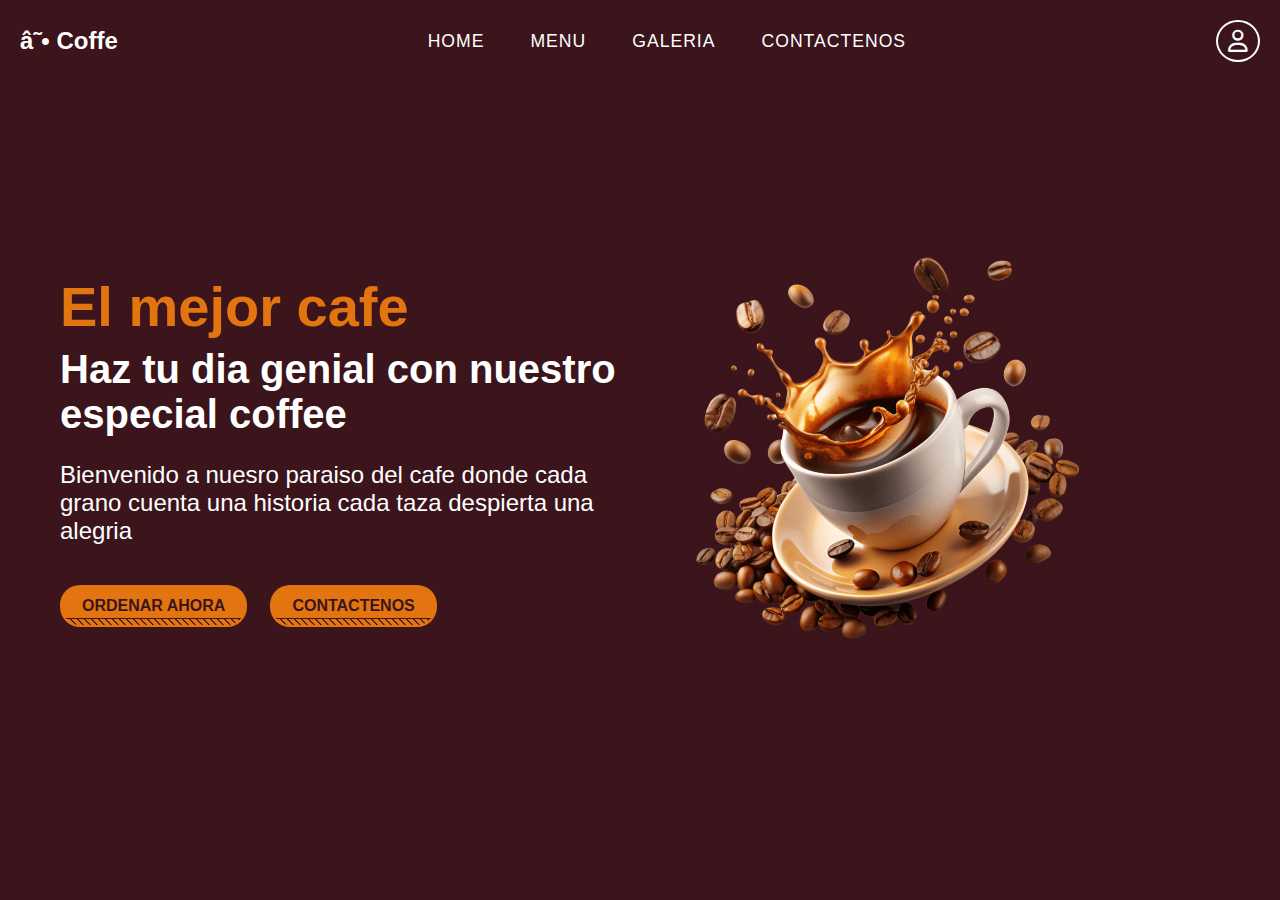
<file: index.html>
<!DOCTYPE html>
<html lang="es">
    <head>
        <meta charset="UFT-8">
        <meta name="viewport" content="width=device-width, initial-scale=1.0">
        <link rel="stylesheet" href="./CSS/index.css">
         <link rel="stylesheet" href="https://cdnjs.cloudflare.com/ajax/libs/font-awesome/6.5.0/css/all.min.css">
         <title> Coffee </title>
    </head>
    <body>
        <header>
            <nav class="navbar">
                <!--  LOGOOOO -->
                  <a href="#" class="nav-logo">
                    <h2 class="nav-text"> ☕ Coffe </h2>
                  </a>
                  <!-- chek box  invisible esto controla el menu movil -->
                   <input type="checkbox" id="menu-toggle" class="menu-toggle">
                   <!-- menu de navegacion toda la parte de arriva  el menu de arriva-->
                    <ul class="nav-menu">
                        <li class="nav-item">
                            <a href="./index.html" class="nav-link"> Home </a>                           
                        </li>
                        <li class="nav-item">
                            <a href="./menu.html" class="nav-link"> Menu </a>                           
                        </li>
                        <li class="nav-item">
                            <a href="./galeria.html" class="nav-link"> Galeria </a>                           
                        </li>
                        <li class="nav-item">
                            <a href="./contactenos.html" class="nav-link"> Contactenos </a>                           
                        </li>
                    </ul>
                    <!-- accones del icono de suario y del boton de hamburguesa -->
                     <div class="nav-actions">
                        <a href="./login.html" class="nav-login" title="iniciar sesion">
                            <i class="fa-regular fa-user"></i> 
                        </a>
                        <!-- este actua como el boton de hamburguesa -->
                         <label for="menu-toggle" class="hamburguer">
                            <span></span>
                            <span></span>
                            <span></span>
                         </label>
                     </div>
            </nav>
        </header>
        <!-- HEROOOO -->
        <main>
            <section class="hero-section">
                <div class="section-content">
                    <!-- esto es lo que controla el texto a la isquierda -->
                     <div class="hero-details">
                        <h2 class="title"> El mejor cafe </h2>
                        <h3 class="subtitle"> Haz tu dia genial con nuestro especial coffee </h3>
                        <p class="description">
                            Bienvenido a nuesro paraiso del cafe donde cada grano 
                            cuenta una historia cada taza despierta una alegria 
                        </p>
                        <div class="buttons">
                            <a href="#" class="button order-now"> Ordenar ahora </a>
                            <a href="#" class="button contact-us"> Contactenos </a>
                        </div>
                     </div>
                     <!-- esta parte es la que controla la imagen a la derecha -->
                      <div class="hero-image-wrapper">
                        <img src="./Imagen/coffee-hero-section.png"
                        alt="hero"
                        class="hero-image">
                      </div>
                </div>
            </section>
        </main>
    </body>
</html>
</file>
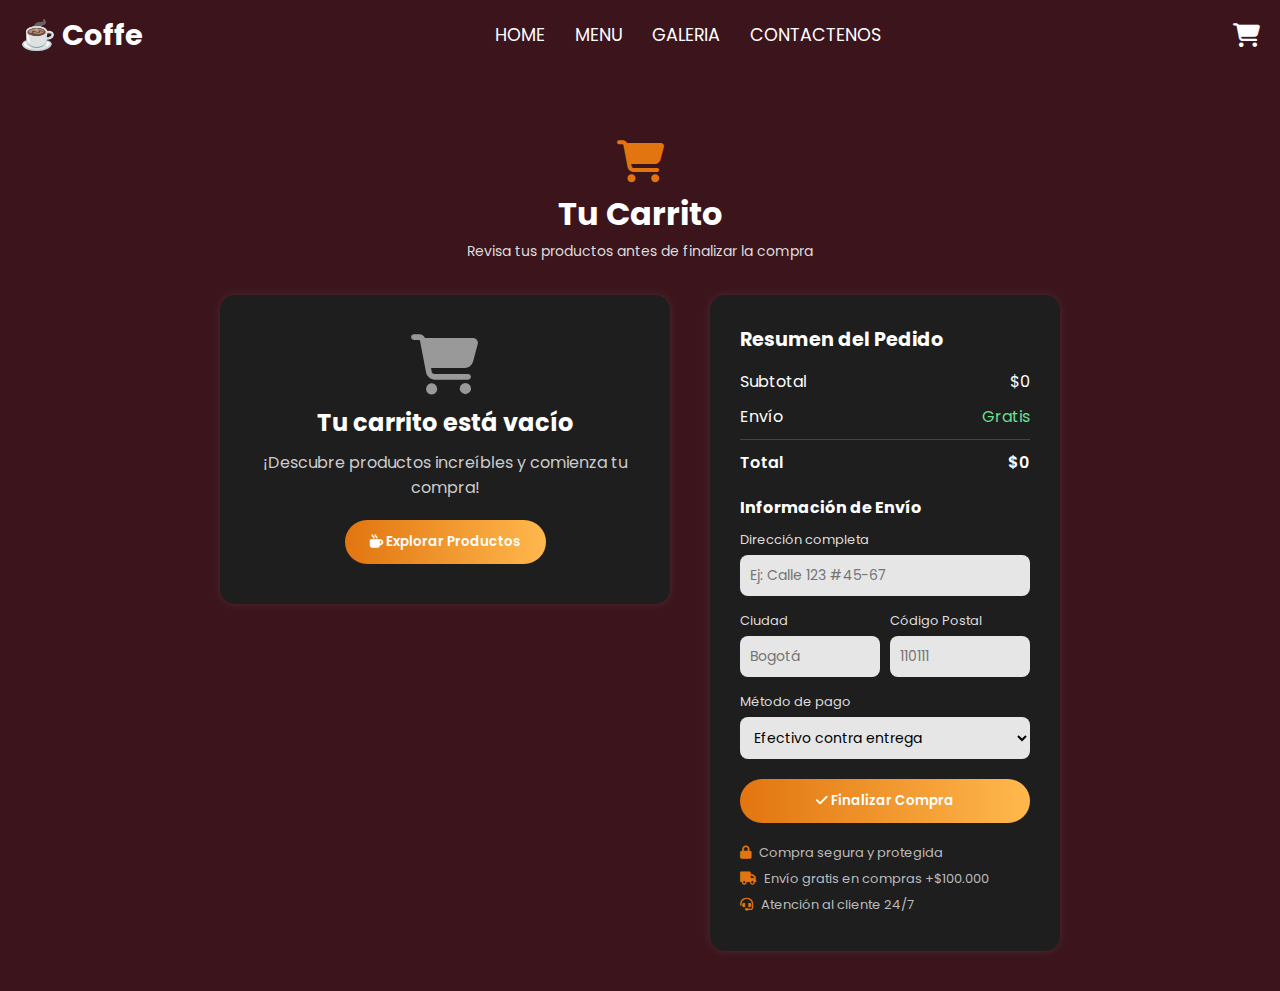
<file: carrito.html>
<!DOCTYPE html>
<html lang="en">
<head>
    <meta charset="UTF-8">
    <meta name="viewport" content="width=device-width, initial-scale=1.0">
    <link rel="stylesheet" href="./CSS/carrito.css">
    <link rel="stylesheet" href="https://cdnjs.cloudflare.com/ajax/libs/font-awesome/6.5.0/css/all.min.css">
    <link href="https://fonts.googleapis.com/css2?family=Playfair+Display:wght@600&family=Poppins:wght@400;600&family=Lora:wght@400;500&display=swap" rel="stylesheet">
    <title> Carrito </title>
</head>
<body>
 <header>
        <nav class="menu-navegacion">
            <!-- logo -->
             <a href="#" class="logo-navegacion">
                <h1 class="logo-tex"> ☕ Coffe </h1>
             </a>
             <!-- caja para el menu movil -->
              <input type="checkbox" id="menu-toggle" class="menu-toggle">
              <!-- menu de navegacion -->
               <ul class="lista-menu">
                <li class="lista-item">
                    <a href="./index.html" class="link-nav" target="_blak"> Home </a>
                </li>
                <li class="lista-item">
                    <a href="./menu.html" class="link-nav" target="_blak"> Menu </a>
                </li>
                <li class="lista-item">
                    <a href="./galeria.html" class="link-nav" target="_blak"> Galeria </a>
                </li>
                <li class="lista-item">
                    <a href="./contactenos.html" class="link-nav" target="_blak"> Contactenos </a>
                </li>
            </ul>
                <!-- accones del icono de suario y del boton de hamburguesa -->
                     <div class="nav-actions">
                        <a href="./carrito.html" class="nav-carrito" title="carrito de compras">
                            <i class="fa-solid fa-cart-shopping"></i> 
                        </a>
                        <!-- este actua como el boton de hamburguesa -->
                         <label for="menu-toggle" class="hamburguer">
                            <span></span>
                            <span></span>
                            <span></span>
                         </label>
                     </div>
        </nav>
    </header>
  <div class="titulo-carrito">
  <i class="fa-solid fa-cart-shopping"></i>
  <div class="texto-titulo">
    <h1>Tu Carrito</h1>
    <p>Revisa tus productos antes de finalizar la compra</p>
  </div>
</div>
    <main class="contenedor">
    <section class="carrito-vacio">
      <i class="fa-solid fa-cart-shopping icono"></i>
      <h2>Tu carrito está vacío</h2>
      <p>¡Descubre productos increíbles y comienza tu compra!</p>
      <button class="boton-explorar"><i class="fa-solid fa-mug-hot"></i> Explorar Productos</button>
    </section>

    <aside class="resumen">
      <h3>Resumen del Pedido</h3>
      <div class="detalle">
        <p>Subtotal</p><span>$0</span>
      </div>
      <div class="detalle">
        <p>Envío</p><span class="gratis">Gratis</span>
      </div>
      <div class="total">
        <p>Total</p><span>$0</span>
      </div>

      <h4>Información de Envío</h4>
      <label for="direccion">Dirección completa</label>
      <input type="text" id="direccion" placeholder="Ej: Calle 123 #45-67">

      <div class="fila">
        <div>
          <label for="ciudad">Ciudad</label>
          <input type="text" id="ciudad" placeholder="Bogotá">
        </div>
        <div>
          <label for="codigo">Código Postal</label>
          <input type="text" id="codigo" placeholder="110111">
        </div>
      </div>

      <label for="pago">Método de pago</label>
      <select id="pago">
        <option>Efectivo contra entrega</option>
        <option>Tarjeta de crédito</option>
        <option>Nequi / Daviplata</option>
      </select>

      <button class="boton-finalizar"><i class="fa-solid fa-check"></i> Finalizar Compra</button>

      <ul class="beneficios">
        <li><i class="fa-solid fa-lock"></i> Compra segura y protegida</li>
        <li><i class="fa-solid fa-truck"></i> Envío gratis en compras +$100.000</li>
        <li><i class="fa-solid fa-headset"></i> Atención al cliente 24/7</li>
      </ul>
    </aside>
  </main>
</body>
</html>
</file>
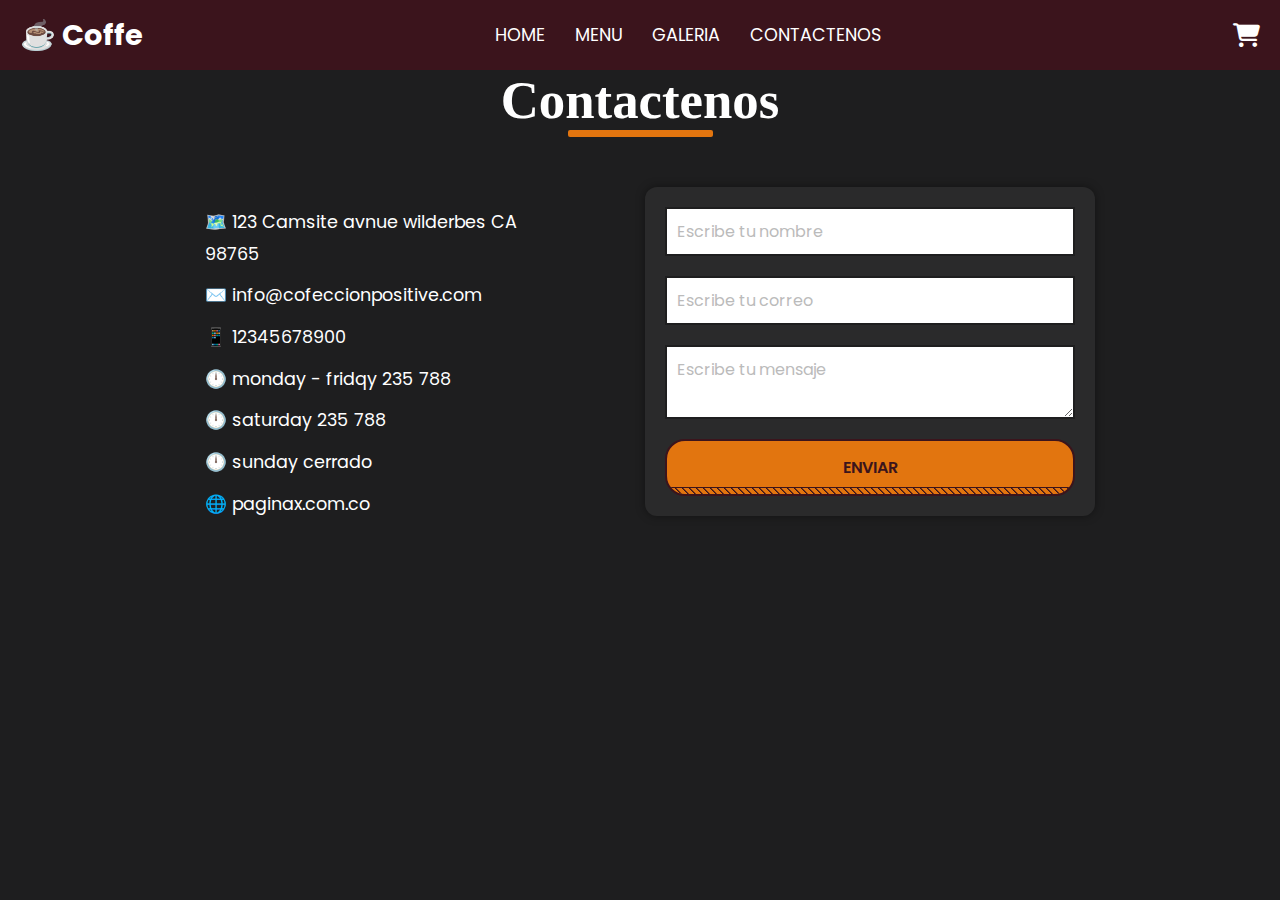
<file: contactenos.html>
<!DOCTYPE html>
<html lang="es">
<head>
    <meta charset="UTF-8">
    <meta name="viewport" content="width=device-width, initial-scale=1.0">
    <link rel="stylesheet" href="./CSS/contactenos.css">
    <link rel="stylesheet" href="https://cdnjs.cloudflare.com/ajax/libs/font-awesome/6.5.0/css/all.min.css">
    <link href="https://fonts.googleapis.com/css2?family=Playfair+Display:wght@600&family=Poppins:wght@400;600&family=Lora:wght@400;500&display=swap" rel="stylesheet">
    <title>Contactenos</title>
</head>
<body>
    <header>
        <nav class="menu-navegacion">
            <!-- logo -->
             <a href="#" class="logo-navegacion">
                <h1 class="logo-tex"> ☕ Coffe </h1>
             </a>
             <!-- caja para el menu movil -->
              <input type="checkbox" id="menu-toggle" class="menu-toggle">
              <!-- menu de navegacion -->
               <ul class="lista-menu">
                <li class="lista-item">
                    <a href="./index.html" class="link-nav" target="_blak"> Home </a>
                </li>
                <li class="lista-item">
                    <a href="./menu.html" class="link-nav" target="_blak"> Menu </a>
                </li>
                <li class="lista-item">
                    <a href="./galeria.html" class="link-nav" target="_blak"> Galeria </a>
                </li>
                <li class="lista-item">
                    <a href="./contactenos.html" class="link-nav" target="_blak"> Contactenos </a>
                </li>
            </ul>
                <!-- accones del icono de suario y del boton de hamburguesa -->
                     <div class="nav-actions">
                        <a href="./carrito.html" class="nav-carrito" title="carrito de compras">
                            <i class="fa-solid fa-cart-shopping"></i> 
                        </a>
                        <!-- este actua como el boton de hamburguesa -->
                         <label for="menu-toggle" class="hamburguer">
                            <span></span>
                            <span></span>
                            <span></span>
                         </label>
                     </div>
        </nav>
    </header>
     <center><h2 class="titulo"> Contactenos </h2></center>
     <div class="contenedor-contacto">
     <div class="infos">
        <p class="info"> 🗺️ 123 Camsite avnue wilderbes CA 98765 </p>
         <p class="info"> ✉️ info@cofeccionpositive.com </p>
          <p class="info"> 📱 12345678900 </p>
           <p class="info"> 🕛 monday - fridqy 235 788  </p>
            <p class="info"> 🕛 saturday 235 788  </p>
             <p class="info"> 🕛 sunday cerrado </p>
              <p class="info"> 🌐 paginax.com.co </p>
     </div>
     <form class="formulario">
     <div class="campo">
        <label for="nombre"></label>
         <input type="text" id="nombre" name="nombre" placeholder="Escribe tu nombre">
     </div>
     <div class="campo">
        <label for="nombre"></label>
         <input type="email" id="correo" name="correo" placeholder="Escribe tu correo">
     </div>
     <div class="campo">
        <label for="nombre"></label>
         <textarea id="mensaje" name="mensaje" placeholder="Escribe tu mensaje"></textarea>
     </div>
     <button class="boton-animado"> Enviar </button>
     </form>
     </div>
</body>
</html>
</file>
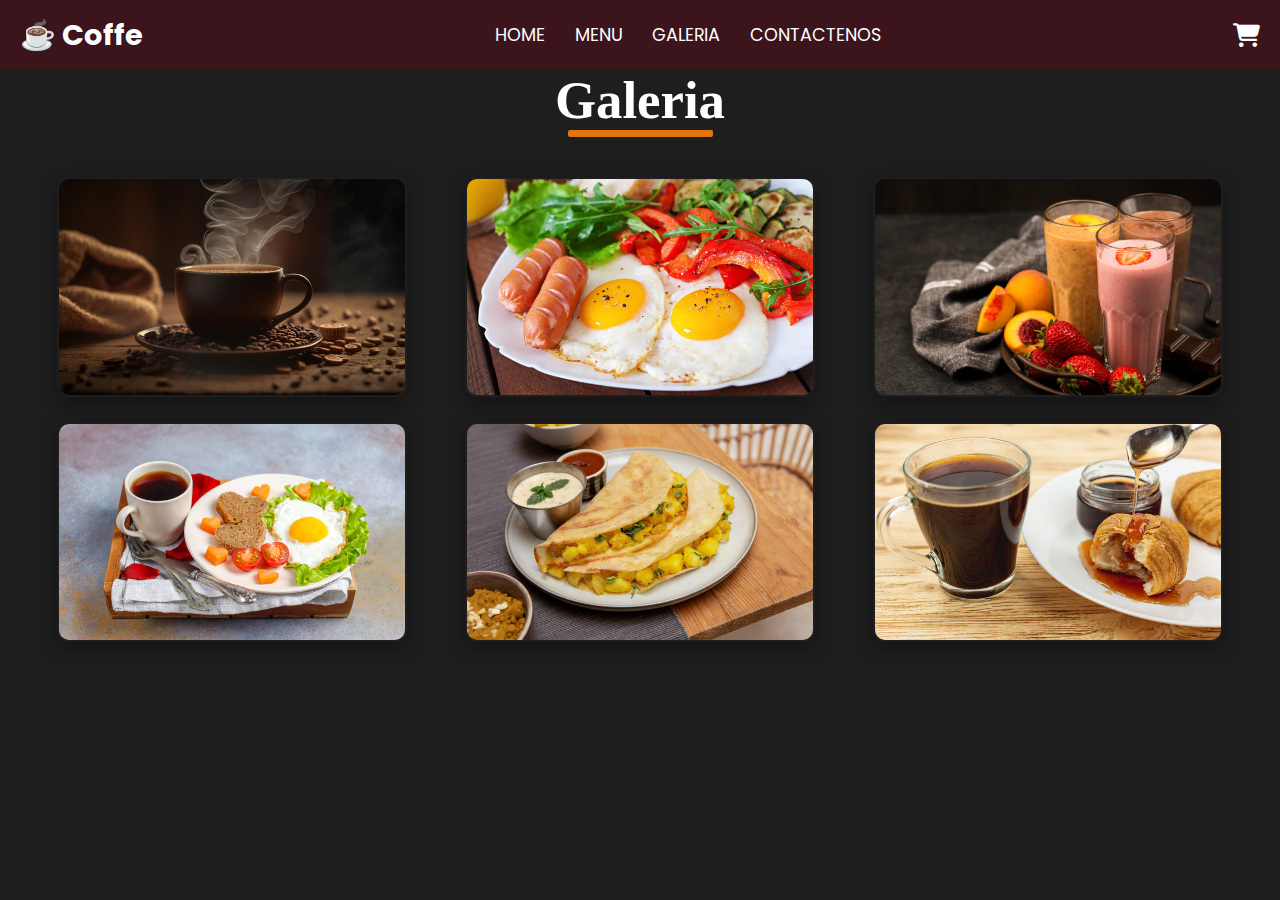
<file: galeria.html>
<!DOCTYPE html>
<html lang="es">
<head>
    <meta charset="UTF-8">
    <meta name="viewport" content="width=device-width, initial-scale=1.0">
    <link rel="stylesheet" href="./CSS/galeria.css">
    <link rel="stylesheet" href="https://cdnjs.cloudflare.com/ajax/libs/font-awesome/6.5.0/css/all.min.css">
    <link href="https://fonts.googleapis.com/css2?family=Playfair+Display:wght@600&family=Poppins:wght@400;600&family=Lora:wght@400;500&display=swap" rel="stylesheet">
    <title> Galeria </title>
</head>
<body>
    <header>
        <nav class="menu-navegacion">
            <!-- logo -->
             <a href="#" class="logo-navegacion">
                <h1 class="logo-tex"> ☕ Coffe </h1>
             </a>
             <!-- caja para el menu movil -->
              <input type="checkbox" id="menu-toggle" class="menu-toggle">
              <!-- menu de navegacion -->
               <ul class="lista-menu">
                <li class="lista-item">
                    <a href="./index.html" class="link-nav" target="_blak"> Home </a>
                </li>
                <li class="lista-item">
                    <a href="./menu.html" class="link-nav" target="_blak"> Menu </a>
                </li>
                <li class="lista-item">
                    <a href="./galeria.html" class="link-nav" target="_blak"> Galeria </a>
                </li>
                <li class="lista-item">
                    <a href="./contactenos.html" class="link-nav" target="_blak"> Contactenos </a>
                </li>
            </ul>
                <!-- accones del icono de suario y del boton de hamburguesa -->
                     <div class="nav-actions">
                        <a href="./carrito.html" class="nav-carrito" title="carrito de compras">
                            <i class="fa-solid fa-cart-shopping"></i> 
                        </a>
                        <!-- este actua como el boton de hamburguesa -->
                         <label for="menu-toggle" class="hamburguer">
                            <span></span>
                            <span></span>
                            <span></span>
                         </label>
                     </div>
        </nav>
    </header>
     <center><h2 class="titulo"> Galeria </h2></center>
     <div class="imagenes">
        <img class="imagen" src="./Imagen/gallery-1.jpg.jpeg" alt="Imagen de la galería 1">
        <img class="imagen" src="./Imagen/gallery-2.jpg.jpeg" alt="Imagen de la galería 2">
        <img class="imagen" src="./Imagen/gallery-3.jpg.jpeg" alt="Imagen de la galería 3">
        <img class="imagen" src="./Imagen/gallery-4.jpg.jpeg" alt="Imagen de la galería 4">
        <img class="imagen" src="./Imagen/gallery-5.jpg.jpeg" alt="Imagen de la galería 5">
        <img class="imagen" src="./Imagen/gallery-6.jpg.jpeg" alt="Imagen de la galería 6">
     </div>
</body>
</html>
</file>
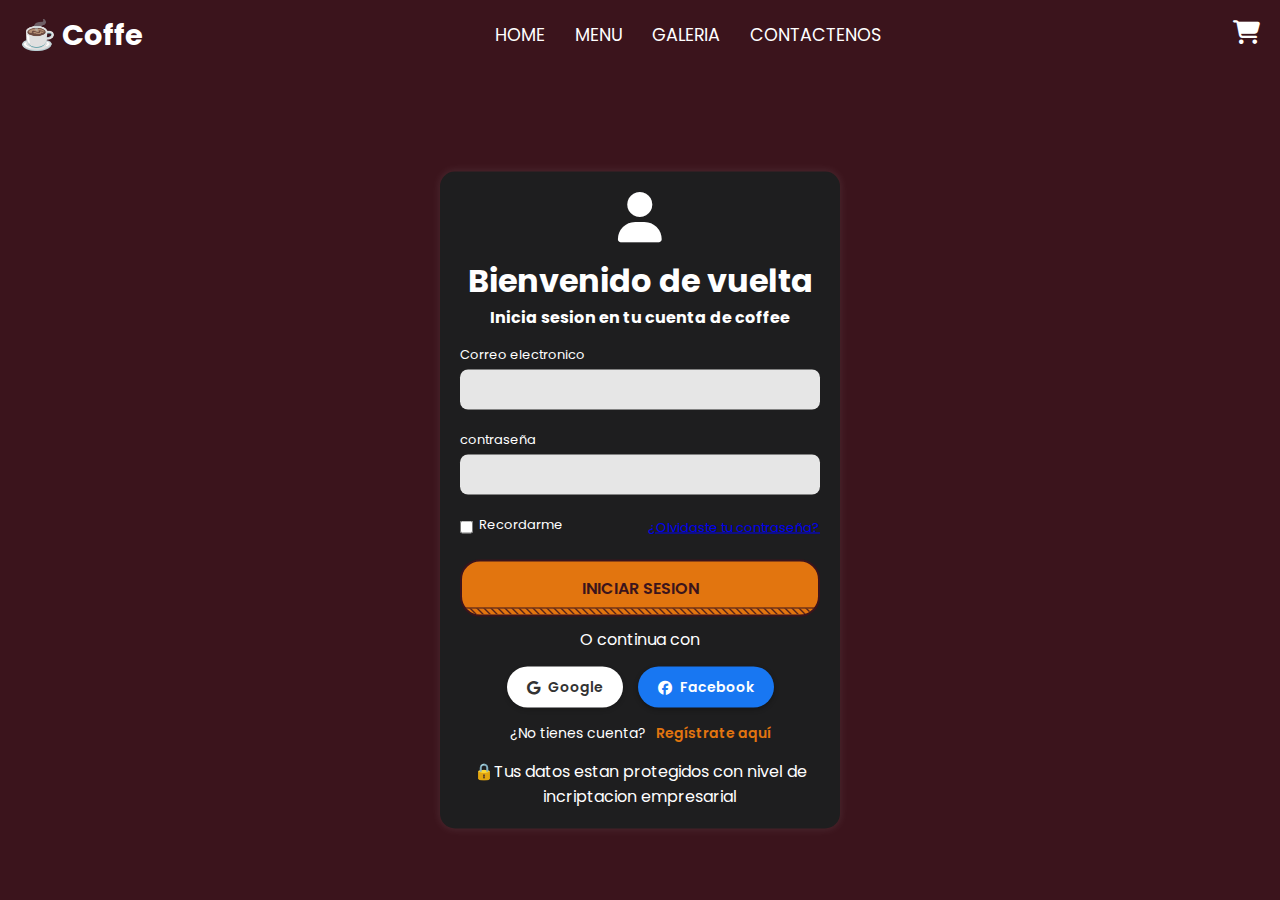
<file: login.html>
<!DOCTYPE html>
<html lang="es">
<head>
    <meta charset="UTF-8">
    <meta name="viewport" content="width=device-width, initial-scale=1.0">
     <link rel="stylesheet" href="./CSS/login.css">
         <link rel="stylesheet" href="https://cdnjs.cloudflare.com/ajax/libs/font-awesome/6.5.0/css/all.min.css">
         <link href="https://fonts.googleapis.com/css2?family=Playfair+Display:wght@600&family=Poppins:wght@400;600&family=Lora:wght@400;500&display=swap" rel="stylesheet">
    <title> inicia sesion </title>
</head>
<body>
    <header>
        <nav class="menu-navegacion">
            <!-- logo -->
             <a href="#" class="logo-navegacion">
                <h1 class="logo-tex"> ☕ Coffe </h1>
             </a>
             <!-- caja para el menu movil -->
              <input type="checkbox" id="menu-toggle" class="menu-toggle">
              <!-- menu de navegacion -->
               <ul class="lista-menu">
                <li class="lista-item">
                    <a href="./index.html" class="link-nav" target="_blak"> Home </a>
                </li>
                <li class="lista-item">
                    <a href="./menu.html" class="link-nav" target="_blak"> Menu </a>
                </li>
                <li class="lista-item">
                    <a href="./galeria.html" class="link-nav" target="_blak"> Galeria </a>
                </li>
                <li class="lista-item">
                    <a href="./contactenos.html" class="link-nav" target="_blak"> Contactenos </a>
                </li>
            </ul>
                <!-- accones del icono de suario y del boton de hamburguesa -->
                     <div class="nav-actions">
                        <a href="./carrito.html" class="nav-carrito" title="carrito de compras">
                            <i class="fa-solid fa-cart-shopping"></i> 
                        </a>
                        <!-- este actua como el boton de hamburguesa -->
                         <label for="menu-toggle" class="hamburguer">
                            <span></span>
                            <span></span>
                            <span></span>
                         </label>
                     </div>
        </nav>
    </header>
    <div class="contenedor">
    <div class="formulario">
       <center><i class="fa-solid fa-user"></i></center>
        <h2 class="titulo"> Bienvenido de vuelta </h2>
        <h3 class="subtitulo"> Inicia sesion en tu cuenta de coffee </h3>
        <div class="info">
            <div class="gmail">
                <label for="email"> Correo electronico </label>
                <input type="email" id="correo" name="correo">
            </div>
            <div class="contraseña">
                <label for="contraseña"> contraseña </label>
                <input type="contreseña" id="contreseña" name="contreseña">
            </div>
        </div>
        <div class="checkbox-wrapper">
            <div class="recordarme">
                <input type="checkbox" id="miCheckbox">
                <label for="miCheckbox">Recordarme</label>
        </div>
        <a class="botoncontraseña" href="#./recuperarcontraseña">¿Olvidaste tu contraseña?</a>
    </div>
            <button class="botonlogin"> Iniciar sesion </button>
            <p class="continuar"> O continua con </p>
            <div class="botonred">
                <button class="google"><i class="fab fa-google"></i> Google</button>
                <button class="facebook"><i class="fab fa-facebook"></i> Facebook</button>
            </div>
            <div class="registro">
                ¿No tienes cuenta? <a href="./registro.html">Regístrate aquí</a>
            </div>
            <p class="final"> 🔒Tus datos estan protegidos con nivel de incriptacion empresarial </p>
    </div>
    </div>
</body>
</html>
</file>
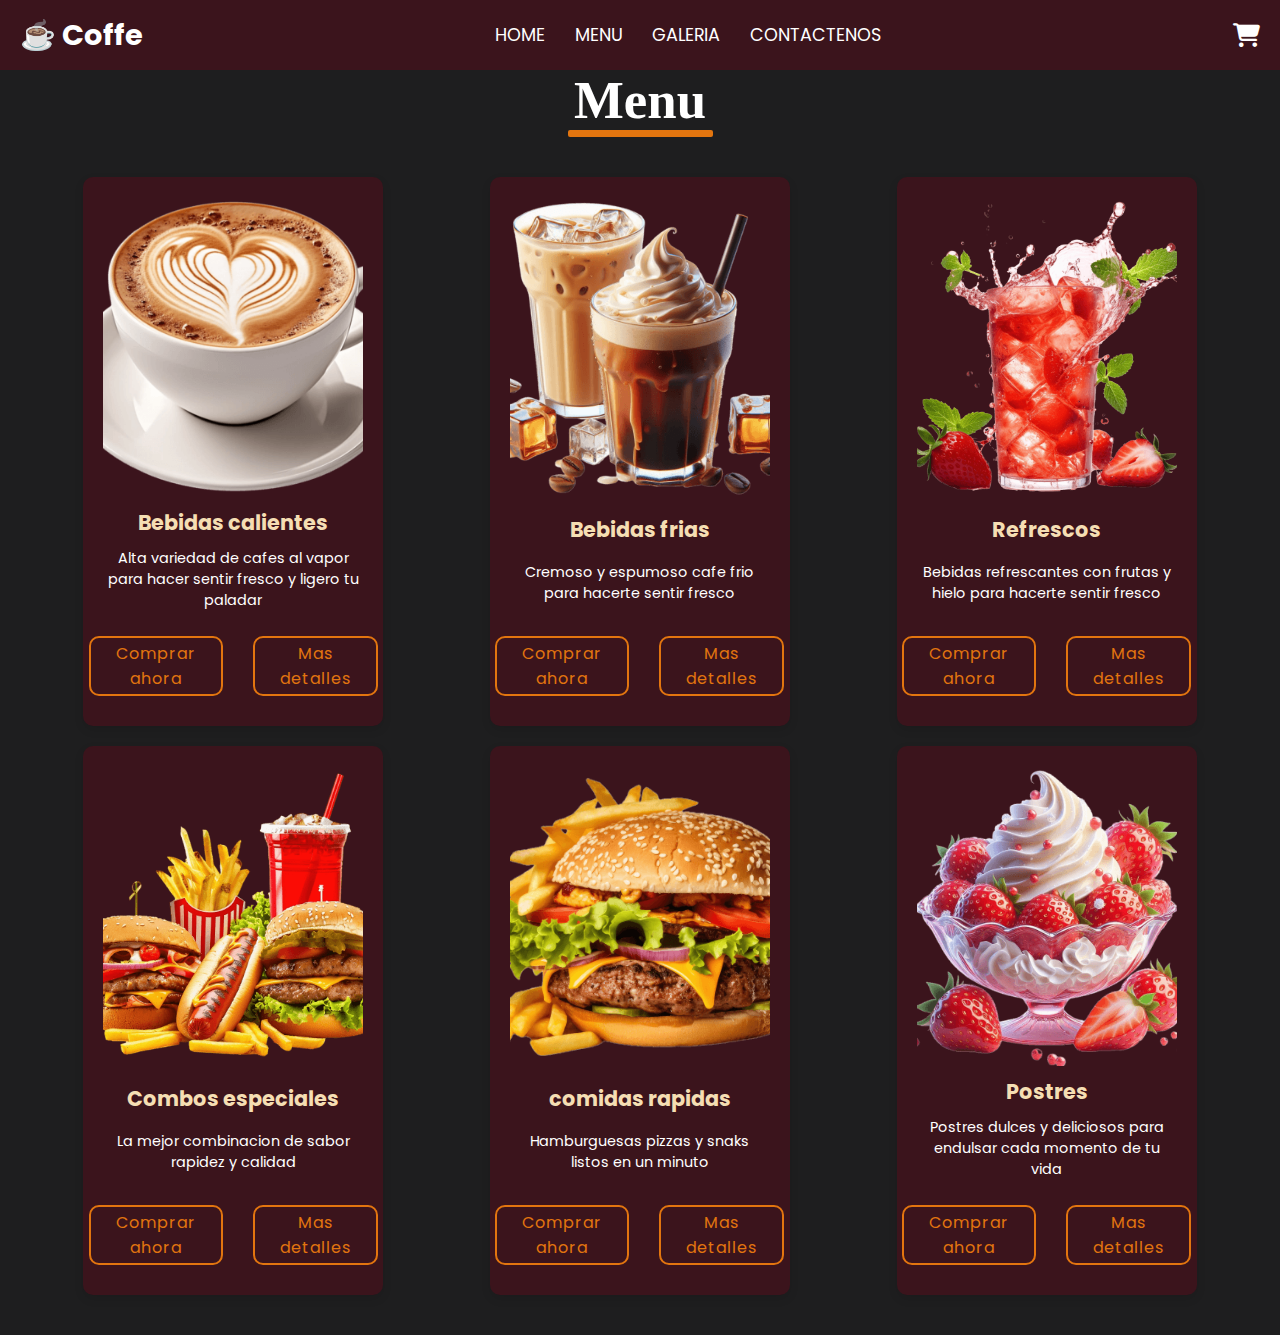
<file: menu.html>
<!DOCTYPE html>
<html lang="en">
<head>
    <meta charset="UTF-8">
    <meta name="viewport" content="width=device-width, initial-scale=1.0">
    <link rel="stylesheet" href="./CSS/menu.css">
    <link rel="stylesheet" href="https://cdnjs.cloudflare.com/ajax/libs/font-awesome/6.5.0/css/all.min.css">
    <link href="https://fonts.googleapis.com/css2?family=Playfair+Display:wght@600&family=Poppins:wght@400;600&family=Lora:wght@400;500&display=swap" rel="stylesheet">
    <title>Menu</title>
</head>
<body>
    <header>
        <nav class="menu-navegacion">
            <!-- logo -->
             <a href="#" class="logo-navegacion">
                <h1 class="logo-tex"> ☕ Coffe </h1>
             </a>
             <!-- caja para el menu movil -->
              <input type="checkbox" id="menu-toggle" class="menu-toggle">
              <!-- menu de navegacion -->
               <ul class="lista-menu">
                <li class="lista-item">
                    <a href="./index.html" class="link-nav" target="_blak"> Home </a>
                </li>
                <li class="lista-item">
                    <a href="./menu.html" class="link-nav" target="_blak"> Menu </a>
                </li>
                <li class="lista-item">
                    <a href="./galeria.html" class="link-nav" target="_blak"> Galeria </a>
                </li>
                <li class="lista-item">
                    <a href="./contactenos.html" class="link-nav" target="_blak"> Contactenos </a>
                </li>
            </ul>
                <!-- accones del icono de suario y del boton de hamburguesa -->
                     <div class="nav-actions">
                        <a href="./carrito.html" class="nav-carrito" title="carrito de compras">
                            <i class="fa-solid fa-cart-shopping"></i> 
                        </a>
                        <!-- este actua como el boton de hamburguesa -->
                         <label for="menu-toggle" class="hamburguer">
                            <span></span>
                            <span></span>
                            <span></span>
                         </label>
                     </div>
        </nav>
    </header>
  <center><h2 class="titulo"> 
Menu </h2></center>
    <div class="targetas">
        <div class="targeta">
           <img src="./Imagen/galeria1.png" alt="bebidas calientes">
           <h3> Bebidas calientes </h3>
           <p> Alta variedad de cafes al vapor para hacer sentir fresco y ligero tu paladar </p>
           <div class="boton"> 
            <a href="#" class="btn"> Comprar ahora </a>
            <a href="#" class="btn"> Mas detalles </a>
           </div>
        </div>
        <div class="targeta">
           <img src="./Imagen/galeria2.png" alt="bebidas frias">
           <h3> Bebidas frias </h3>
           <p> Cremoso y espumoso cafe frio para hacerte sentir fresco </p>
           <div class="boton"> 
            <a href="#" class="btn"> Comprar ahora </a>
            <a href="#" class="btn"> Mas detalles </a>
           </div>
        </div>
        <div class="targeta">
           <img src="./Imagen/galeria3.png" alt="Refrescos">
           <h3> Refrescos </h3>
           <p> Bebidas refrescantes con frutas y hielo para hacerte sentir fresco </p>
           <div class="boton"> 
            <a href="#" class="btn"> Comprar ahora </a>
            <a href="#" class="btn"> Mas detalles </a>
           </div>
        </div>
        <div class="targeta">
           <img src="./Imagen/galeria4.png" alt="combos especiales">
           <h3> Combos especiales </h3>
           <p> La mejor combinacion de sabor rapidez y calidad </p>
           <div class="boton"> 
            <a href="#" class="btn"> Comprar ahora </a>
            <a href="#" class="btn"> Mas detalles </a>
           </div>
        </div>
        <div class="targeta">
           <img src="./Imagen/galeria5.png" alt="comidas rapidas">
           <h3> comidas rapidas </h3>
           <p> Hamburguesas pizzas y snaks listos en un minuto </p>
           <div class="boton"> 
            <a href="#" class="btn"> Comprar ahora </a>
            <a href="#" class="btn"> Mas detalles </a>
           </div>
        </div>
        <div class="targeta">
           <img src="./Imagen/galeria6.png" alt="postres">
           <h3> Postres </h3>
           <p> Postres dulces y deliciosos para endulsar cada momento de tu vida </p>
           <div class="boton"> 
            <a href="#" class="btn"> Comprar ahora </a>
            <a href="#" class="btn"> Mas detalles </a>
           </div>
        </div>
    </div>
</body>
</html>
</file>
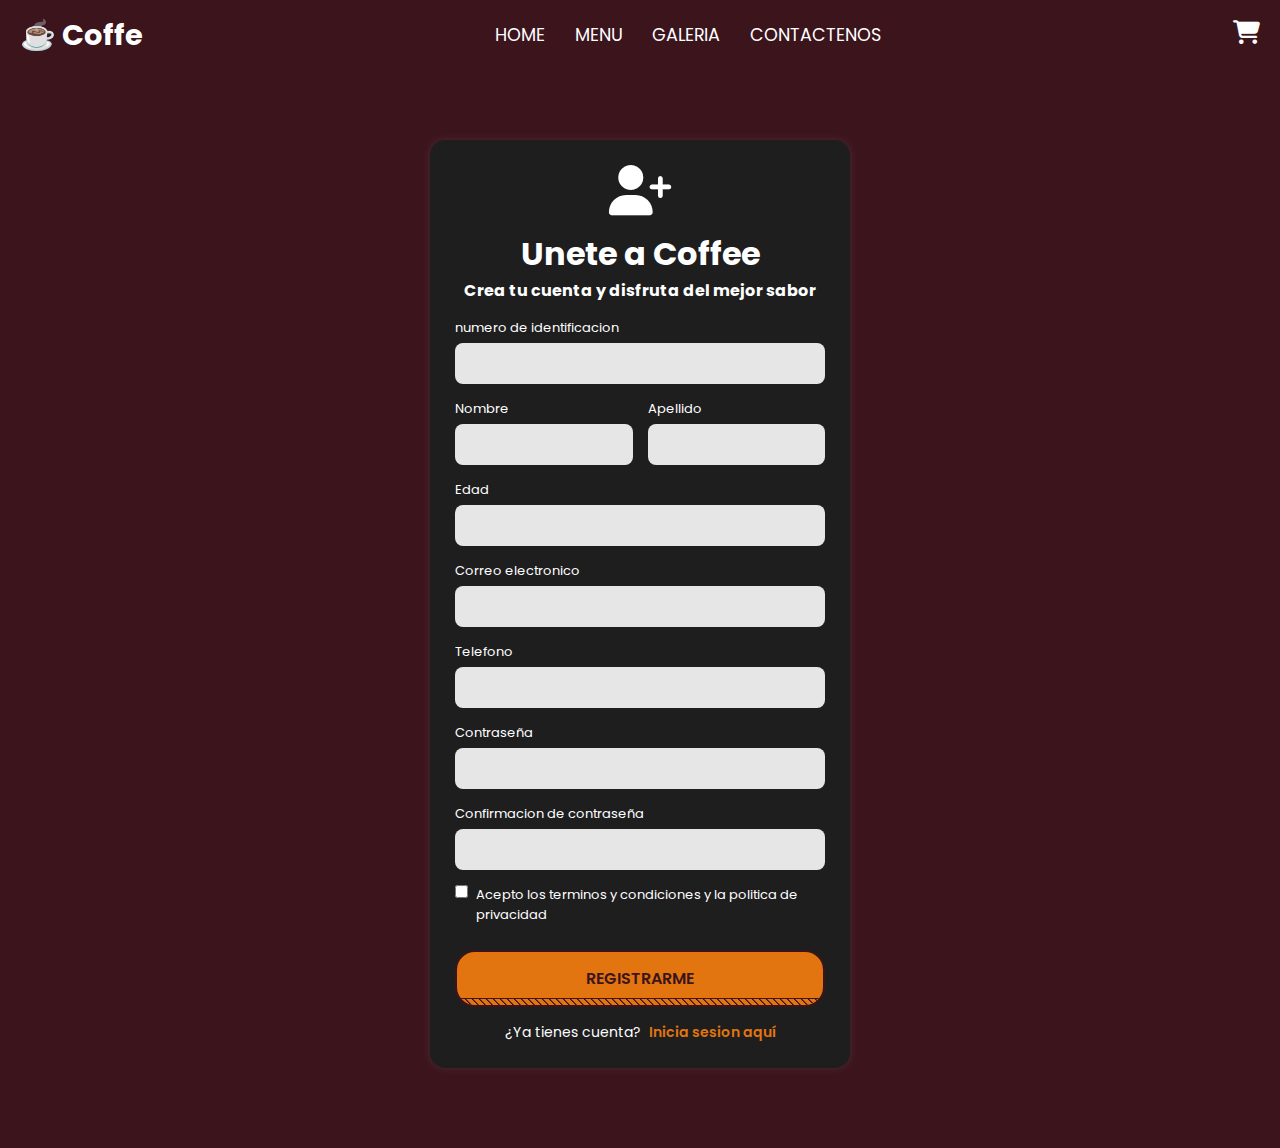
<file: registro.html>
<!DOCTYPE html>
<html lang="es">
<head>
    <meta charset="UTF-8">
    <meta name="viewport" content="width=device-width, initial-scale=1.0">
    <link rel="stylesheet" href="./CSS/registro.css">
         <link rel="stylesheet" href="https://cdnjs.cloudflare.com/ajax/libs/font-awesome/6.5.0/css/all.min.css">
         <link href="https://fonts.googleapis.com/css2?family=Playfair+Display:wght@600&family=Poppins:wght@400;600&family=Lora:wght@400;500&display=swap" rel="stylesheet">
    <title> Registro </title>
</head>
<body>
    <header>
        <nav class="menu-navegacion">
            <!-- logo -->
             <a href="#" class="logo-navegacion">
                <h1 class="logo-tex"> ☕ Coffe </h1>
             </a>
             <!-- caja para el menu movil -->
              <input type="checkbox" id="menu-toggle" class="menu-toggle">
              <!-- menu de navegacion -->
               <ul class="lista-menu">
                <li class="lista-item">
                    <a href="./index.html" class="link-nav" target="_blak"> Home </a>
                </li>
                <li class="lista-item">
                    <a href="./menu.html" class="link-nav" target="_blak"> Menu </a>
                </li>
                <li class="lista-item">
                    <a href="./galeria.html" class="link-nav" target="_blak"> Galeria </a>
                </li>
                <li class="lista-item">
                    <a href="./contactenos.html" class="link-nav" target="_blak"> Contactenos </a>
                </li>
            </ul>
                <!-- accones del icono de suario y del boton de hamburguesa -->
                     <div class="nav-actions">
                        <a href="./carrito.html" class="nav-carrito" title="carrito de compras">
                            <i class="fa-solid fa-cart-shopping"></i> 
                        </a>
                        <!-- este actua como el boton de hamburguesa -->
                         <label for="menu-toggle" class="hamburguer">
                            <span></span>
                            <span></span>
                            <span></span>
                         </label>
                     </div>
        </nav>
    </header>
    <div class="contenedor">
        <div class="formulario">
            <center> <i class="fa-solid fa-user-plus"></i></center>
            <h2 class="titulo"> Unete a Coffee  </h2>
            <h3 class="subtitulo"> Crea tu cuenta y disfruta del mejor sabor  </h3>
            <div class="info">
                <div class="id">
                    <label for="id"> numero de identificacion </label>
                    <input type="id" id="id" name="id">
                </div>
                <div class="nombre-apellido">
                <div class="nombre">
                    <label for="nombre"> Nombre </label>
                    <input type="nombre" id="nombre" name="nombre">
                </div>
                <div class="apellido">
                    <label for="apellido"> Apellido </label>
                    <input type="apellido" id="apellido" name="apellido">
                </div>
                </div>
                <div class="edad">
                    <label for="edad"> Edad </label>
                    <input type="edad" id="edad" name="edad">
                </div>
                <div class="gmail">
                    <label for="email"> Correo electronico </label>
                    <input type="email" id="correo" name="correo">
                </div>
                <div class="telefono">
                    <label for="telefono"> Telefono </label>
                    <input type="telefono" id="telefono" name="telefono">
                </div>
            </div>
                <div class="contraseña">
                    <label for="contraseña"> Contraseña </label>
                    <input type="contreseña" id="contreseña" name="contreseña">
                </div>
                <div class="contraseña">
                    <label for="contraseña"> Confirmacion de contraseña </label>
                    <input type="contreseña" id="contreseña" name="contreseña">
                </div>
                 <div class="checkbox-wrapper">
                    <div class="recordarme">
                        <input type="checkbox" id="miCheckbox">
                        <label for="miCheckbox"> Acepto los terminos y condiciones y la politica de privacidad </label>
                    </div>
            </div>
            <button class="botonlogin"> Registrarme </button>
             <div class="registro">
                ¿Ya tienes cuenta? <a href="./login.html"> Inicia sesion aquí </a>
            </div>
    </div>
</body>
</html>
</file>
<file: CSS/index.css>
* {
    margin: 0;
    padding: 0;
    box-sizing: border-box;
    font-family: "poppins", sans-serif;
}

button { cursor: pointer; border: none; background: none; }
img { width: 100%; }  
ul { list-style: none; }
a { text-decoration: none; }

header {
    position: fixed;
    width: 100%;
    z-index: 5;
    background-color: #3b141c;
}

header .navbar{
    display: flex;
    padding: 20px;
    align-items: center;
    justify-content: space-between;
}

.navbar .nav-logo .nav-text {
    color: white;
}

.navbar .nav-menu {
    display: flex;
    gap: 10px;
}



.nav-actions {
    display: flex;
    align-items: center;
    gap: 16px;
}

.nav-login {
    color: white;
    font-size: 1.4rem;
    padding: 8px 10px;
    border-radius: 50%;
    border: 2px solid white;
    display: flex;
    align-items: center;
    justify-content: center;
    transition: 0.3s ease;
}

.nav-login:hover {
    color: #3b141c;
    background-color: #e2750f;
    border-color: #e2750f;
}

.menu-toggle {
    display: none;
}

.hamburguer {
    display: none;
    flex-direction: column;
    gap: 5px;
    cursor: pointer;
    padding: 5px;
}

.hamburguer span {
    display: block;
    width: 25px;
    height: 3px;
    background-color: white;
    border-radius: 3px;
    transition: tranwform 0.3s ease, opacity 0.3s ease;
}

.menu-toggle:checked ~ .nav-menu + .nav-actions .hamburguer span:nth-child(1),
.menu-toggle:checked + .nav-menu + .nav-actions .hamburguer span:nth-child(1) {
    transform: translateY(8px) rotate(45deg);
}

.menu-toggle:checked ~ .nav-menu + .nav-actions .hamburguer span:nth-child(2),
.menu-toggle:checked + .nav-menu + .nav-actions .hamburguer span:nth-child(2) {
    opacity: 0;
} 

.menu-toggle:checked ~ .nav-menu + .nav-actions .hamburguer span:nth-child(3),
.menu-toggle:checked + .nav-menu + .nav-actions .hamburguer span:nth-child(3) {
    transform: translateY(-8px) rotate(-45deg);
}

.hero-section {
    background-color: #3b141c;
    min-height: 100vh;
}

.hero-section .section-content {
    display: flex;
    align-items: center;
    min-height: 100vh;
    color: white;
    justify-content: space-between;
    padding: 0 60px;
}

.hero-section .hero-details .title {
    color: #e2750f;
    font-size: 2.3rem;
}

.hero-section .hero-details .subtitle {
    margin-top: 8px;
    font-size: 2.3rem;
    max-width: 100%;
}

.hero-section .hero-details .description {
    font-size: 1.12rem;
    max-width: 70%;
    margin: 24px 0 40px;
}

.hero-section .hero-details .button {
    padding: 10px 20px;
    background-color: #e2750f;
    color: #3b141c;
    border-radius: 20px;
    border: 2px solid transparent;
    transition: 0.3s ease;
    font-weight: 600;
    font-size: 1rem; 
}

.hero-section .hero-details .buttons {
    display: flex;
    gap: 23px;
}

.hero-section .hero-details .button:hover {
    color: white;
}

.hero-section .hero-image-wrapper {
    max-width: 800px;  
    margin-right: 130px; 
    display: flex;
    justify-content: center;
    align-items: center; 
}

.nav-link {
    padding: 10px 18px;
    color: white;
    border-radius: 20px;
    transition: 0.3s ease;
}



.hamburguer {
    display: none;
}

.nav-menu{
    display: flex;
    align-items: center;
}

@media (max-width: 768px) {

    header .navbar {
        padding: 14px 20px;
        position: relative;
        flex-wrap: wrap;   
    }

    .hamburguer {
        display: flex;
    }

    .navbar .nav-menu {
        display: none;
        flex-direction: column;
        width: 100%;
    }

    .menu-toggle:checked + .nav-menu {
        display: flex;
    }

    .hero-section .section-content {
        display: flex;
    flex-direction: column-reverse;
    justify-content: center;   
    align-items: center;       
    text-align: center;        
    }

    /* Menú cerrado por defecto */
    .navbar .nav-menu {
        display: none;
        flex-direction: column;
        width: 100%;
        background-color: #3b141c;
        padding: 10px 0;
        order: 3;
    }

    .hero-section .section-content {
  display: flex;
  flex-direction: column-reverse;
  justify-content: center;
  align-items: center; 
  text-align: center;  
  padding: 100px 24px 60px;
}

.hero-section .hero-details {
  display: flex;
  flex-direction: column;
  align-items: center; 
  text-align: center;   
  max-width: 90%;       
}


    .hero-section .hero-details .title { 
  font-size: 2rem; 
  text-align: center;
  align-items: center;
   font-family: "Playfair Display", sans-serif;
}

.hero-section .hero-details .subtitle { 
  font-size: 1.6rem; 
  max-width: 100%; 
  text-align: center;
  align-items: center;
  font-family: "Poppins", sans-serif;
}
.hero-section .hero-details .description { 
  font-size: 1rem; 
  max-width: 100%; 
  text-align: center;
  align-items: center;
  font-family: "Lora", sans-serif;
}

.hero-section .hero-details .buttons { 
  justify-content: center; 
  flex-wrap: wrap; 
  align-items: center;
}

}

@media (max-width: 1024px) {
    .hero-section .section-content { padding: 100px 40px 60px; gap: 30px; }
    .hero-section .hero-details .subtitle { font-size: 1.9rem; max-width: 90%; }
    .hero-section .hero-details .description { max-width: 90%; }
    .hero-section .hero-image-wrapper { max-width: 800px; margin-right: 0; }
}

/* Abrir menú cuando el checkbox está marcado */
.menu-toggle:checked + .nav-menu {
    display: flex;
}

.navbar .nav-menu .nav-link {
    border-radius: 0;
    padding: 14px 24px;
    font-size: 1rem;
    width: 100%;
    display: block;
}

/* Hero */
@media (min-width: 769px) {
.hero-section .section-content {
    gap: 30px;
}


.hero-section .hero-details .title { 
  font-size: 3.5rem; 
  text-align: left;
  font-family: "Playfair Display", sans-serif;
}

.hero-section .hero-details .subtitle { 
  font-size: 2.5rem; 
  max-width: 100%; 
  text-align: left;
  font-family: "Poppins", sans-serif;
}
.hero-section .hero-details .description { 
  font-size: 1.5rem; 
  max-width: 100%; 
  text-align: left;
  font-family: "Lora", sans-serif;
}

.hero-section .hero-details .buttons { 
  justify-content: left; 
  flex-wrap: wrap; 
}

}

@media (max-width: 480px) {
  .hero-section .hero-details .title { 
    font-size: 1.7rem; 
  }

  .hero-section .hero-details .subtitle { 
    font-size: 1.3rem; 
  }

  .hero-section .hero-details .description { 
    font-size: 0.95rem; 
    margin: 18px 0 30px; 
  }

  .hero-section .hero-details .button { 
    padding: 10px 20px; 
    font-size: 0.95rem; 
    width: 100%; 
    text-align: center; 
  }

  .hero-section .hero-details .buttons { 
    flex-direction: column; 
    gap: 14px; 
    width: 100%; 
  }

}
@media (max-width: 1200px) {
    .hero-section .hero-image-wrapper {
    max-width: 400px;
    margin-right: 50px;
    display: flex;
    justify-content: center;
    align-items: center;
}
}

/* ===== EFECTO HOVER ANIMADO PARA NAV ===== */

.navbar .nav-menu .nav-link {
  position: relative;
  color: white;
  font-size: 1.1rem;
  text-transform: uppercase;
  letter-spacing: 1px;
  padding: 10px 18px;
  border-radius: 0;
  transition: all 0.4s ease;
  overflow: hidden;
}

/* Línea animada desde abajo */
.navbar .nav-menu .nav-link::after {
  content: "";
  position: absolute;
  left: 0;
  bottom: 0;
  width: 0;
  height: 2px;
  background-color: #e2750f;
  transition: all 0.4s ease;
}

/* Al pasar el mouse */
.navbar .nav-menu .nav-link:hover {
  color: #e2750f;
}

.navbar .nav-menu .nav-link:hover::after {
  width: 100%;
}

/* === EFECTO DE RAYAS PARA LOS BOTONES === */

@keyframes stripe-slide {
  0% { background-position: 0% 0; }
  100% { background-position: 100% 0; }
}

.hero-section .button {
  overflow: hidden;
  position: relative;
  display: inline-block;
  text-transform: uppercase;
  padding: 14px 36px;
  font-size: 1rem;
  background-color: #e2750f;
  color: #3b141c;
  border: 2px solid #3b141c;
  border-radius: 20px;
  font-weight: 600;
  transition: all 0.5s ease;
}

.hero-section .button::after {
  content: '';
  display: block;
  height: 6px;
  width: 100%;
  background-image: repeating-linear-gradient(
    45deg,
    #3b141c,
    #3b141c 1px,
    transparent 2px,
    transparent 5px
  );
  position: absolute;
  left: 0;
  bottom: 0;
  background-size: 7px 7px;
  border-top: 1px solid #3b141c;
  transition: all 0.4s ease;
}

.hero-section .button:hover {
  background-color: #3b141c;
  color: #fff;
  border-color: #000;
}

.hero-section .button:hover::after {
  background-image: repeating-linear-gradient(
    45deg,
    #fff,
    #fff 1px,
    transparent 2px,
    transparent 5px
  );
  border-top: 1px solid #000;
  animation: stripe-slide 12s infinite linear forwards;
}
</file>
<file: CSS/carrito.css>
* {
  margin: 0;
  padding: 0;
  box-sizing: border-box;
  font-family: 'Poppins', sans-serif;
}

body {
  background-color: #3b141c;
  color: #fff;
  min-height: 100vh;
  padding: 40px 0;
}

header {
    background-color: #3b141c;
    width: 100%;
    position: fixed;
    top: 0;
    left: 0;
    z-index: 100;
    height: 70px;
}

.menu-navegacion {
    display: flex;
    justify-content: space-between;
    align-items: center;
    padding: 18px 0px;
    height: 70px;
}

.logo-tex {
    color: white;
    font-size: 1.8rem;
    font-weight: 700;
}

.lista-menu {
    display: flex;
    gap: 30px;
    list-style: none;
}

.logo-navegacion {
    text-decoration: none;
    margin-left: 20px;
}

.link-nav {
    color: white;
    text-decoration: none;
    font-size: 1.1rem;
    text-transform: uppercase;
    position: relative;
    transition: 0.3s ease;
}

/* animacion al pasar el mouse por los links de navegacion */
.link-nav::after {
    content: "";
    position: absolute;
    bottom: -5px;
    left: 0;
    width: 0;
    height: 2px;
    background-color: #e2750f;
    transition: width 0.3s ease;
}

.link-nav:hover::after {
    width: 100%;
}

.nav-carrito {
    color: white;
    font-size: 1.5rem;
    transition: 0.3s ease;
    margin-right: 20px;
}

.nav-carrito:hover {
    color: #e2750f;
}

.menu-toggle {
    display: none;
}

.titulo-carrito {
  margin: 100px auto 40px;
  display: flex;
  flex-direction: column; 
  align-items: center; 
  justify-content: center;
  text-align: center;
  margin-bottom: 35px;
}

.titulo-carrito i {
  font-size: 42px;
  color: #e2750f;
  margin-bottom: 8px; 
}

.texto-titulo h1 {
  font-size: 2rem;
  color: #fff;
  margin-bottom: 5px;
}

.texto-titulo p {
  font-size: 14px;
  color: #ddd;
  margin-top: 0;
  line-height: 1.2;
}

.contenedor {
  display: flex;
  justify-content: center;
  align-items: flex-start;
  gap: 40px;
  flex-wrap: wrap;
  padding: 0 20px;
}

.carrito-vacio {
  background-color: #1e1e1f;
  border-radius: 15px;
  padding: 40px 30px;
  width: 450px;
  text-align: center;
  box-shadow: 0 0 10px rgba(255,255,255,0.1);
}

.carrito-vacio .icono {
  font-size: 60px;
  color: #999;
  margin-bottom: 10px;
}

.carrito-vacio h2 {
  color: #fff;
  margin-bottom: 10px;
}

.carrito-vacio p {
  color: #ccc;
  margin-bottom: 20px;
}

.boton-explorar {
  background: linear-gradient(90deg, #e2750f, #ffb84d);
  color: #fff;
  border: none;
  padding: 12px 25px;
  border-radius: 25px;
  font-weight: 600;
  cursor: pointer;
  transition: 0.3s;
}

.boton-explorar:hover {
  background: linear-gradient(90deg, #ff9c33, #e2750f);
  transform: scale(1.05);
}

.resumen {
  background-color: #1e1e1f;
  border-radius: 15px;
  padding: 30px;
  width: 350px;
  box-shadow: 0 0 10px rgba(255,255,255,0.1);
}

.resumen h3 {
  font-size: 1.2rem;
  margin-bottom: 15px;
  color: #fff;
}

.detalle, .total {
  display: flex;
  justify-content: space-between;
  margin-bottom: 10px;
}

.gratis {
  color: #6adf8f;
}

.total {
  font-weight: 600;
  border-top: 1px solid #444;
  padding-top: 10px;
}

.resumen h4 {
  margin-top: 20px;
  margin-bottom: 10px;
  font-size: 1rem;
  color: #fff;
}

.resumen label {
  display: block;
  font-size: 13px;
  margin-bottom: 5px;
  color: #ddd;
}

.resumen input,
.resumen select {
  width: 100%;
  padding: 10px;
  border: none;
  border-radius: 8px;
  background-color: #e6e6e6;
  margin-bottom: 15px;
  font-size: 14px;
}

.fila {
  display: flex;
  gap: 10px;
}

.boton-finalizar {
  background: linear-gradient(90deg, #e2750f, #ffb84d);
  color: #fff;
  border: none;
  width: 100%;
  padding: 12px;
  border-radius: 25px;
  font-weight: 600;
  cursor: pointer;
  transition: 0.3s;
  margin-top: 5px;
}

.boton-finalizar:hover {
  background: linear-gradient(90deg, #ff9c33, #e2750f);
  transform: scale(1.03);
}

.beneficios {
  list-style: none;
  margin-top: 20px;
  font-size: 13px;
  color: #bbb;
}

.beneficios li {
  display: flex;
  align-items: center;
  gap: 8px;
  margin-bottom: 6px;
}

.beneficios i {
  color: #e2750f;
}

/* Responsive */
@media (max-width: 768px) {
  .contenedor {
    flex-direction: column;
    align-items: center;
  }

  .carrito-vacio,
  .resumen {
    width: 90%;
  }

  .lista-menu {
    position: absolute;
    top: 70px;
    right: 0;
    background-color: #3b141c;
    width: 100%;
    flex-direction: column;
    align-items: center;
    display: none;
    gap: 20px;
    padding: 20px 0;
    border-top: 2px solid #e2750f;
  }

  .menu-toggle:checked + .lista-menu {
    display: flex;
  }

  .nav-actions {
  display: flex;
  align-items: center;      
  justify-content: flex-end; 
  flex-direction: row;       
  gap: 10px;                   
}
  /* Botón hamburguesa visible */
  .hamburguer {
    display: flex;
    flex-direction: column;
    cursor: pointer;
    margin-right: 20px;
  }

  .hamburguer span {
    height: 3px;
    width: 25px;
    background-color: #e2750f;
    margin: 4px 0;
    border-radius: 2px;
    transition: 0.3s;
  }

  .nav-carrito {
    margin-right: 10px;
  }
  
  .logo-tex {
    font-size: 1.4rem;
  }

  .link-nav {
    color: #e2750f;
    font-weight: bold;
    font-size: 1rem;
  }

  .link-nav:hover {
    color: white;
  }

}
</file>
<file: CSS/contactenos.css>
*{
    margin: 0;
    padding: 0;
    box-sizing: border-box;
    font-family: "poppins", sans-serif;
}

body {
    background-color: #1e1e1f; /* color de fondo */
    padding-top: 70px;         /* deja espacio para que el contenido no se esconda detrás del header fijo */
    font-family: "Poppins", sans-serif;
    color: white;
}

header {
    background-color: #3b141c;
    width: 100%;
    position: fixed;
    top: 0;
    left: 0;
    z-index: 100;
    height: 70px;
}

.menu-navegacion {
    display: flex;
    justify-content: space-between;
    align-items: center;
    padding: 18px 0px;
    height: 70px;
}

.logo-tex {
    color: white;
    font-size: 1.8rem;
    font-weight: 700;
}

.lista-menu {
    display: flex;
    gap: 30px;
    list-style: none;
}

.logo-navegacion {
    text-decoration: none;
    margin-left: 20px;
}

.link-nav {
    color: white;
    text-decoration: none;
    font-size: 1.1rem;
    text-transform: uppercase;
    position: relative;
    transition: 0.3s ease;
}

/* animacion al pasar el mouse por los links de navegacion */
.link-nav::after {
    content: "";
    position: absolute;
    bottom: -5px;
    left: 0;
    width: 0;
    height: 2px;
    background-color: #e2750f;
    transition: width 0.3s ease;
}

.link-nav:hover::after {
    width: 100%;
}

.nav-carrito {
    color: white;
    font-size: 1.5rem;
    transition: 0.3s ease;
    margin-right: 20px;
}

.nav-carrito:hover {
    color: #e2750f;
}

.menu-toggle {
    display: none;
}

.titulo {
    align-items: center;
    justify-content: center;
    color: white;
    font-family: "halant", serif;
    font-size: 3.3rem;
}

.titulo::after {
    content: "";
    display: block;
    width: 145px;
    height: 7px;
    background-color: #e2750f;
    margin: 0px auto 0;
    border-radius: 2px;
}

.infos, .formulario {
    display: block;
}

.contenedor-contacto {
  display: flex;
  justify-content: center;
  align-items: flex-start;
  gap: 60px;              
  max-width: 1100px;      
  margin: 50px auto;      
  flex-wrap: wrap;       
}

/* COLUMNA DERECHA */
.infos {
    flex: 1;
    min-width: 300px;
    max-width: 400px;
    padding: 20px;
    font-size: 1.1rem;
    line-height: 1.8;
}

.info {
    margin-bottom: 10px;
}

/* columna derecha */ 
.formulario {
    flex: 1;
    min-width: 350px;
    max-width: 450px;
    padding: 20px;
    display: flex;
    flex-direction: column;
    gap: 20px;
    background-color: #2a2a2b;
    border-radius: 12px;
    box-shadow: 0 0 10px rgba(0,0,0,0.4);
}

/* campos de texto */
.campo {
    display: flex;
    flex-direction: column;
}

.campo input,
.campo textarea {
    padding: 10px;
    border: 2px solid #1e1e1f;
    color: black;
    font-size: 1rem;
    outline: none;
    transition: 0.3s;
}

.campo input::placeholder,
.campo textarea::placeholder {
    color: #bbb;
}

.boton-animado {
    background-color: #e2750f;
    color: white;
    border: none;
    border-radius: 8px;
    padding: 12px;
    font-size: 1.1rem;
    font-weight: 600;
    cursor: pointer;
    transition: 0.3s;
}

@keyframes stripe-slide {
  0% { background-position: 0% 0; }
  100% { background-position: 100% 0; }
}

.boton-animado {
  position: relative;
  display: inline-block;
  padding: 14px 36px;
  font-size: 1rem;
  font-weight: 600;
  text-transform: uppercase;
  border: 2px solid #3b141c;
  border-radius: 20px;
  color: #3b141c;
  background-color: #e2750f;
  overflow: hidden;
  transition: all 0.5s ease;
}

/* Crea las rayas diagonales en la parte inferior */
.boton-animado::after {
  content: '';
  display: block;
  height: 6px;
  width: 100%;
  background-image: repeating-linear-gradient(
    45deg,
    #3b141c,
    #3b141c 1px,
    transparent 2px,
    transparent 5px
  );
  position: absolute;
  left: 0;
  bottom: 0;
  background-size: 7px 7px;
  border-top: 1px solid #3b141c;
  transition: all 0.4s ease;
}

/* Cambios al pasar el mouse */
.boton-animado:hover {
  background-color: #552503;
  color: #fff;
  border-color: #000;
}

.boton-animado:hover::after {
  background-image: repeating-linear-gradient(
    45deg,
    #fff,
    #fff 1px,
    transparent 2px,
    transparent 5px
  );
  border-top: 1px solid #000;
  animation: stripe-slide 12s infinite linear forwards;
}

/* resposide */ 
@media (max-width: 920px) {
    .contenedor-contacto {
        flex-direction: column;
        padding: 30px;
        justify-content: center;
        align-items: center;
    }
}

@media (max-width: 650px) {
    .lista-menu {
    position: absolute;
    top: 70px;
    right: 0;
    background-color: #3b141c;
    width: 100%;
    flex-direction: column;
    align-items: center;
    display: none;
    gap: 20px;
    padding: 20px 0;
    border-top: 2px solid #e2750f;
  }

  .menu-toggle:checked + .lista-menu {
    display: flex;
  }

  .nav-actions {
  display: flex;
  align-items: center;      
  justify-content: flex-end; 
  flex-direction: row;       
  gap: 10px;                   
}
  /* Botón hamburguesa visible */
  .hamburguer {
    display: flex;
    flex-direction: column;
    cursor: pointer;
    margin-right: 20px;
  }

  .hamburguer span {
    height: 3px;
    width: 25px;
    background-color: #e2750f;
    margin: 4px 0;
    border-radius: 2px;
    transition: 0.3s;
  }

  .nav-carrito {
    margin-right: 10px;
  }
  
  .logo-tex {
    font-size: 1.4rem;
  }

  .link-nav {
    color: #e2750f;
    font-weight: bold;
    font-size: 1rem;
  }

  .link-nav:hover {
    color: white;
  }
}

@media (max-width: 450px) {
    .contenedor-contacto {
        align-items: center;
        justify-content: center;
    }

    .formulario {
        margin: 0;
        transform: none;
    }
}

@media (max-width: 920px) {
  .contenedor-contacto {
    flex-direction: column;
    gap: 20px;
    padding: 20px;
    align-items: center;    
    justify-content: center;
  }

  .infos {
    width: 100%;
    max-width: 700px;
    box-sizing: border-box;
  }

  .formulario {
    width: 100%;            
    max-width: 600px;       
    margin: 0 auto;         
    transform: none !important; 
    align-items: stretch;   
  }

  .formulario .campo input,
  .formulario .campo textarea {
    width: 100%;
    box-sizing: border-box;
  }
}

@media (max-width: 450px) {
  .contenedor-contacto {
    padding: 16px;
  }

  .formulario {
    max-width: 420px;   
    margin-left: auto;
    margin-right: auto;
    padding: 18px;
  }

  .formulario {
    display: flex;
    flex-direction: column;
    align-items: stretch; 
  }

  .campo {
    width: 100%;
  }

  .campo input,
  .campo textarea {
    width: 100%;
  }
}

@media (max-width: 920px) {
  .formulario { transform: none !important; margin-left: 0 !important; }
}

@media (max-width: 920px) {
  .contenedor-contacto {
    width: 100%;
    display: flex;
    flex-direction: column;
    justify-content: center !important;
    align-items: center !important;
    gap: 30px;
    padding: 20px;
    margin: 0 auto;
  }

  .formulario {
    position: relative;
    left: 50%;
    transform: translateX(-50%) !important; 
    margin: 0 auto !important;
    max-width: 420px;
    width: 100%;
    align-items: stretch !important;
  }
}

@media (max-width: 480px) {
  .formulario {
    max-width: 360px; 
    transform: translateX(-50%) !important;
    left: 50%;
  }
}

@media (max-width: 920px) {
  .contenedor-contacto {
    display: flex;
    flex-direction: column;        
    margin: 0 auto;
  }

  .infos {
    max-width: 500px;         
    width: 100%;  
  }

  .formulario {
    max-width: 500px;
    width: 100%;
    margin: 0 auto;
    transform: none !important;
    left: auto !important;
  }
}
</file>
<file: CSS/galeria.css>
*{
    margin: 0;
    padding: 0;
    box-sizing: border-box;
    font-family: "poppins", sans-serif;
}

body {
    background-color: #1e1e1f; /* color de fondo */
    padding-top: 70px;         /* deja espacio para que el contenido no se esconda detrás del header fijo */
}

header {
    background-color: #3b141c;
    width: 100%;
    position: fixed;
    top: 0;
    left: 0;
    z-index: 100;
    height: 70px;
}

.menu-navegacion {
    display: flex;
    justify-content: space-between;
    align-items: center;
    padding: 18px 0px;
    height: 70px;
}

.logo-tex {
    color: white;
    font-size: 1.8rem;
    font-weight: 700;
}

.lista-menu {
    display: flex;
    gap: 30px;
    list-style: none;
}

.logo-navegacion {
    text-decoration: none;
    margin-left: 20px;
}

.link-nav {
    color: white;
    text-decoration: none;
    font-size: 1.1rem;
    text-transform: uppercase;
    position: relative;
    transition: 0.3s ease;
}

/* animacion al pasar el mouse por los links de navegacion */
.link-nav::after {
    content: "";
    position: absolute;
    bottom: -5px;
    left: 0;
    width: 0;
    height: 2px;
    background-color: #e2750f;
    transition: width 0.3s ease;
}

.link-nav:hover::after {
    width: 100%;
}

.nav-carrito {
    color: white;
    font-size: 1.5rem;
    transition: 0.3s ease;
    margin-right: 20px;
}

.nav-carrito:hover {
    color: #e2750f;
}

.menu-toggle {
    display: none;
}

.titulo {
    align-items: center;
    justify-content: center;
    color: white;
    font-family: "halant", serif;
    font-size: 3.3rem;
}

.titulo::after {
    content: "";
    display: block;
    width: 145px;
    height: 7px;
    background-color: #e2750f;
    margin: 0px auto 0;
    border-radius: 2px;
}

.imagenes {
    display: flex;
    flex-wrap: wrap;
    gap: 20px;
    justify-content: center;
    padding: 20px;
}

.imagenes img {
    width: 300px;
    height: 200px;
    object-fit: cover;
    border-radius: 10px;    
}

.imagenes {
    display: grid;                          
    grid-template-columns: repeat(3, 1fr);  
    gap: 25px;                              
    justify-items: center;                  
    padding: 40px;
    background-color: #1e1e1f;             
}

.imagenes img {
    width: 100%;
    max-width: 350px;                      
    height: 220px;
    object-fit: cover;
    border-radius: 12px;
    transition: all 0.4s ease;
    box-shadow: 0 6px 20px rgba(0, 0, 0, 0.4);
    cursor: pointer;
    border: 2px solid transparent;
}

.imagenes img:hover {
    transform: scale(1.05);
    box-shadow: 0 8px 25px rgba(226, 117, 15, 0.6);
    border: 2px solid #e2750f;
    filter: brightness(1.1);
}

/* resposide */

@media (max-width: 1024px) {
    .imagenes {
        grid-template-columns: repeat(2, 1rf);
    }

    .titulo {
        font-size: 2.5rem;
    }
}

@media (max-width: 768px) {
    .lista-menu {
    position: absolute;
    top: 70px;
    right: 0;
    background-color: #3b141c;
    width: 100%;
    flex-direction: column;
    align-items: center;
    display: none;
    gap: 20px;
    padding: 20px 0;
    border-top: 2px solid #e2750f;
  }

  .menu-toggle:checked + .lista-menu {
    display: flex;
  }

  .nav-actions {
  display: flex;
  align-items: center;      
  justify-content: flex-end; 
  flex-direction: row;       
  gap: 10px;                   
}
  /* Botón hamburguesa visible */
  .hamburguer {
    display: flex;
    flex-direction: column;
    cursor: pointer;
    margin-right: 20px;
  }

  .hamburguer span {
    height: 3px;
    width: 25px;
    background-color: #e2750f;
    margin: 4px 0;
    border-radius: 2px;
    transition: 0.3s;
  }

  .nav-carrito {
    margin-right: 10px;
  }
  
  .logo-tex {
    font-size: 1.4rem;
  }

  .link-nav {
    color: #e2750f;
    font-weight: bold;
    font-size: 1rem;
  }

  .link-nav:hover {
    color: white;
  }

  .imagenes {
    grid-template-columns: 1fr;
  }

  .titulo {
    font-size: 2rem;
  }
}

@media (max-width: 480px) {
  .titulo {
    font-size: 1.8rem;
  }

  .imagenes img {
    max-width: 95%;
    height: auto;
  }

  .nav-carrito {
    font-size: 1.3rem;
  }
}
</file>
<file: CSS/login.css>
*{
    margin: 0;
    padding: 0;
    box-sizing: border-box;
    font-family: "poppins", sans-serif;
}

body {
    background-color: #3b141c;
}

header {
    background-color: #3b141c;
    width: 100%;
    position: fixed;
    top: 0;
    left: 0;
    z-index: 100;
    height: 70px;
}

.menu-navegacion {
    display: flex;
    justify-content: space-between;
    align-items: center;
    padding: 18px 0px;
    height: 70px;
}

.logo-tex {
    color: white;
    font-size: 1.8rem;
    font-weight: 700;
}

.lista-menu {
    display: flex;
    gap: 30px;
    list-style: none;
}

.logo-navegacion {
    text-decoration: none;
    margin-left: 20px;
}

.link-nav {
    color: white;
    text-decoration: none;
    font-size: 1.1rem;
    text-transform: uppercase;
    position: relative;
    transition: 0.3s ease;
}

/* animacion al pasar el mouse por los links de navegacion */
.link-nav::after {
    content: "";
    position: absolute;
    bottom: -5px;
    left: 0;
    width: 0;
    height: 2px;
    background-color: #e2750f;
    transition: width 0.3s ease;
}

.link-nav:hover::after {
    width: 100%;
}

.nav-carrito {
    color: white;
    font-size: 1.5rem;
    transition: 0.3s ease;
    margin-right: 20px;
}

.nav-carrito:hover {
    color: #e2750f;
}

.menu-toggle {
    display: none;
}

.contenedor {
    margin-top: 50px;
    position: absolute;
    top: 50%;
    left: 50%;
    transform: translate(-50%, -50%);
    width: 400px;
    height: auto;
    background-color: #1e1e1f;
    border-radius: 15px;
    padding: 20px;
    box-shadow: 0 0 10px rgba(255,255,255,0.1);
}

.fa-user {
    color: white;
    font-size: 50px;
    display: block;
    margin: 0 auto 15px;
    text-align: center;
}

.titulo {
    font-size: 2.0rem;
    text-align: center;
    color: white;
}

.subtitulo {
    font-size: 1.0rem;
    text-align: center;
    color: white;
}

.info {
    display: flex;
    flex-direction: column;
    align-items: center;
    width: 100%;
    margin-top: 15px;
}

.gmail, .contraseña {
    width: 100%;
    text-align: left;
    margin-bottom: 20px;
}

label {
    display: block;
    margin-bottom: 5px;
    color: white;
    font-size: 13px;
}

input[type="email"],
input[type="contreseña"] {
    width: 100%;
    padding: 10px;
    border-radius: 8px;
    border: none;
    background-color: #e6e6e6;
    box-sizing: border-box;
}

.checkbox-wrapper {
    display: flex;
    justify-content: space-between;
    align-items: center;
    width: 100%;
    margin-bottom: 20px;
    color: white;
    font-size: 13px;
}

.recordarme {
    display: flex;
    align-items: center;
    gap: 6px; 
}

.botonlogin {
    background-color: #e2750f;
    color: white;
    border: none;
    border-radius: 8px;
    padding: 12px;
    font-size: 1.1rem;
    font-weight: 600;
    cursor: pointer;
    transition: 0.3s;
    width: 100%;
    display: block;
    margin: 0 auto;
    box-sizing: border-box;
}

@keyframes stripe-slide {
  0% { background-position: 0% 0; }
  100% { background-position: 100% 0; }
}

.botonlogin {
  position: relative;
  display: inline-block;
  padding: 14px 36px;
  font-size: 1rem;
  font-weight: 600;
  text-transform: uppercase;
  border: 2px solid #3b141c;
  border-radius: 20px;
  color: #3b141c;
  background-color: #e2750f;
  overflow: hidden;
  transition: all 0.5s ease;
}

/* Crea las rayas diagonales en la parte inferior */
.botonlogin::after {
  content: '';
  display: block;
  height: 6px;
  width: 100%;
  background-image: repeating-linear-gradient(
    45deg,
    #3b141c,
    #3b141c 1px,
    transparent 2px,
    transparent 5px
  );
  position: absolute;
  left: 0;
  bottom: 0;
  background-size: 7px 7px;
  border-top: 1px solid #3b141c;
  transition: all 0.4s ease;
}

/* Cambios al pasar el mouse */
.botonlogin:hover {
  background-color: #552503;
  color: #fff;
  border-color: #000;
}

.botonlogin:hover::after {
  background-image: repeating-linear-gradient(
    45deg,
    #fff,
    #fff 1px,
    transparent 2px,
    transparent 5px
  );
  border-top: 1px solid #000;
  animation: stripe-slide 12s infinite linear forwards;
}

.continuar {
    color: white;
    margin-top: 10px;
    text-align: center;
    align-items: center;
    justify-content: center;
}

.botonred {
    display: flex;
    justify-content: center;   
    align-items: center;
    gap: 15px;                 
    margin-top: 15px;
}

.botonred button {
    display: flex;
    align-items: center;
    justify-content: center;
    gap: 8px;                  
    padding: 10px 20px;
    border: none;
    border-radius: 30px;
    font-size: 14px;
    font-weight: 600;
    cursor: pointer;
    transition: 0.3s ease;
}

/* Botón de Google */
.google {
    background-color: white;
    color: #333;
    box-shadow: 0 2px 5px rgba(0,0,0,0.2);
}

.google:hover {
    background-color: #f5f5f5;
}

/* Botón de Facebook */
.facebook {
    background-color: #1877f2;
    color: white;
    box-shadow: 0 2px 5px rgba(0,0,0,0.3);
}

.facebook:hover {
    background-color: #0f5dc8;
}

.registro {
    gap: 10px;
    justify-content: center;
    align-items: center;
    width: 100%;
    margin-top: 15px;
    color: white;
    font-size: 14px;
    display: flex;
}

.registro a {
    color: #e2750f;
    text-decoration: none;
    font-weight: 600;
    transition: 0.3s;
}

.registro a:hover {
    color: #ff9c33;
}

.final {
    margin-top: 15px;
    color: white;
    align-items: center;
    text-align: center;
    justify-content: center;
}

/* responside */

@media (max-width: 768px) {
  body {
    display: flex;
    justify-content: center;
    align-items: center;
    min-height: 100vh;
    padding: 0 25px;
  }

  .contenedor {
    position: static;
    transform: none;
    width: 100%;
    max-width: 400px;
  }
}

@media (max-width: 480px) {
  body {
    padding: 0 15px;
  }

  .contenedor {
    width: 100%;
    max-width: 380px;
    position: static;
    transform: none;
  }

  .lista-menu {
    position: absolute;
    top: 70px;
    right: 0;
    background-color: #3b141c;
    width: 100%;
    flex-direction: column;
    align-items: center;
    display: none;
    gap: 20px;
    padding: 20px 0;
    border-top: 2px solid #e2750f;
  }

  .menu-toggle:checked + .lista-menu {
    display: flex;
  }

  .nav-actions {
  display: flex;
  align-items: center;      
  justify-content: flex-end; 
  flex-direction: row;       
  gap: 10px;                   
}
  /* Botón hamburguesa visible */
  .hamburguer {
    display: flex;
    flex-direction: column;
    cursor: pointer;
    margin-right: 20px;
  }

  .hamburguer span {
    height: 3px;
    width: 25px;
    background-color: #e2750f;
    margin: 4px 0;
    border-radius: 2px;
    transition: 0.3s;
  }

  .nav-carrito {
    margin-right: 10px;
  }
  
  .logo-tex {
    font-size: 1.4rem;
  }

  .link-nav {
    color: #e2750f;
    font-weight: bold;
    font-size: 1rem;
  }

  .link-nav:hover {
    color: white;
  }
}
</file>
<file: CSS/menu.css>
*{
    margin: 0;
    padding: 0;
    box-sizing: border-box;
    font-family: "poppins", sans-serif;
}

.body {
    background-color: #1e1e1f;
}

header {
    background-color: #3b141c;
    width: 100%;
    position: fixed;
    top: 0;
    left: 0;
    z-index: 100;
    height: 70px;
}

.menu-navegacion {
    display: flex;
    justify-content: space-between;
    align-items: center;
    padding: 18px 0px;
    height: 70px;
}

.logo-tex {
    color: white;
    font-size: 1.8rem;
    font-weight: 700;
}

.lista-menu {
    display: flex;
    gap: 30px;
    list-style: none;
}

.logo-navegacion {
    text-decoration: none;
    margin-left: 20px;
}

.link-nav {
    color: white;
    text-decoration: none;
    font-size: 1.1rem;
    text-transform: uppercase;
    position: relative;
    transition: 0.3s ease;
}

/* animacion al pasar el mouse por los links de navegacion */
.link-nav::after {
    content: "";
    position: absolute;
    bottom: -5px;
    left: 0;
    width: 0;
    height: 2px;
    background-color: #e2750f;
    transition: width 0.3s ease;
}

.link-nav:hover::after {
    width: 100%;
}

.nav-carrito {
    color: white;
    font-size: 1.5rem;
    transition: 0.3s ease;
    margin-right: 20px;
}

.nav-carrito:hover {
    color: #e2750f;
}

.menu-toggle {
    display: none;
}

.titulo {
    margin-top: 70px;
    background-color: #1e1e1f;
    align-items: center;
    justify-content: center;
    color: white;
    font-family: "halant", serif;
    font-size: 3.3rem;
}

.titulo::after {
    content: "";
    display: block;
    width: 145px;
    height: 7px;
    background-color: #e2750f;
    margin: 0px auto 0;
    border-radius: 2px;
}

.targetas {
    background-color: #1e1e1f;
  display: grid;
  grid-template-columns: repeat(3, 1fr); 
  gap: 20px;                             
  justify-items: center;                 
  padding: 40px;
}

.targeta {
    background-color: #3b141c;
    border-radius: 10px;
    box-shadow: 0 4px 10px rgba(0,0,0,0.1);
    width: 300px;
    min-height: 450px;
    display: flex;
    flex-direction: column;
    justify-content: space-between;
    text-align: center;
    padding: 20px;
    transition: 0.3s ease;
    flex: 1 1 300px;
    max-width: 300px;
    min-width: 280px;
}

.targeta:hover {
    transform: translateY(-10px); 
    box-shadow: 0 10px 20px rgba(0,0,0,0.3); 
    border: 2px solid #e2750f;
}

.targeta img {
    width: 100%;
    border-radius: 10px;
    height: 300px;
    object-fit: cover;
}

.targeta h3 {
    font-size: 1.3rem;
    margin: 10px 0;
    color: wheat;
}

.targeta p {
    font-size: 0.9rem;
    color: white;
    margin-bottom: 15px;
}

.boton {
    display: flex;
    justify-content: center;
    gap: 10px;
}

/* BOTONES ESTILO UIVERSE PERSONALIZADOS */
.btn {
  position: relative;
  display: inline-block;
  margin: 10px;
  padding: 3px 25px;
  text-align: center;
  font-size: 16px;
  letter-spacing: 1px;
  text-decoration: none;
  color: #e2750f; /* color de texto (naranja característico) */
  background: transparent;
  cursor: pointer;
  transition: ease-out 0.5s;
  border: 2px solid #e2750f; /* borde naranja */
  border-radius: 10px;
  box-shadow: inset 0 0 0 0 #e2750f;
}

.btn:hover {
  color: white; /* texto blanco al pasar el mouse */
  box-shadow: inset 0 -100px 0 0 #e2750f; /* fondo naranja animado */
}

.btn:active {
  transform: scale(0.95); /* pequeño efecto de clic */
}
</file>
<file: CSS/registro.css>
* {
  margin: 0;
  padding: 0;
  box-sizing: border-box;
  font-family: "Poppins", sans-serif;
}

body {
  background-color: #3b141c;
  display: flex;
  justify-content: center;
  align-items: flex-start;
  min-height: 100vh;
  overflow-y: auto; 
  padding: 40px 0;  
}

header {
    background-color: #3b141c;
    width: 100%;
    position: fixed;
    top: 0;
    left: 0;
    z-index: 100;
    height: 70px;
}

.menu-navegacion {
    display: flex;
    justify-content: space-between;
    align-items: center;
    padding: 18px 0px;
    height: 70px;
}

.logo-tex {
    color: white;
    font-size: 1.8rem;
    font-weight: 700;
}

.lista-menu {
    display: flex;
    gap: 30px;
    list-style: none;
}

.logo-navegacion {
    text-decoration: none;
    margin-left: 20px;
}

.link-nav {
    color: white;
    text-decoration: none;
    font-size: 1.1rem;
    text-transform: uppercase;
    position: relative;
    transition: 0.3s ease;
}

/* animacion al pasar el mouse por los links de navegacion */
.link-nav::after {
    content: "";
    position: absolute;
    bottom: -5px;
    left: 0;
    width: 0;
    height: 2px;
    background-color: #e2750f;
    transition: width 0.3s ease;
}

.link-nav:hover::after {
    width: 100%;
}

.nav-carrito {
    color: white;
    font-size: 1.5rem;
    transition: 0.3s ease;
    margin-right: 20px;
}

.nav-carrito:hover {
    color: #e2750f;
}

.menu-toggle {
    display: none;
}

.contenedor {
  margin: 100px auto 40px;
  position: relative; 
  transform: none;    
  width: 420px;
  background-color: #1e1e1f;
  border-radius: 15px;
  padding: 25px;
  box-shadow: 0 0 10px rgba(255,255,255,0.1);
}

.fa-user-plus {
  color: white;
  font-size: 50px;
  display: block;
  margin: 0 auto 15px;
  text-align: center;
}

.titulo {
  font-size: 2rem;
  text-align: center;
  color: white;
}

.subtitulo {
  font-size: 1rem;
  text-align: center;
  color: white;
}

.info {
  display: flex;
  flex-direction: column;
  align-items: center;
  width: 100%;
  margin-top: 15px;
}

.nombre-apellido {
  display: flex;
  gap: 15px; 
  width: 100%;
}

.nombre,
.apellido {
  flex: 1; 
}

.id,
.nombre,
.apellido,
.edad,
.gmail,
.telefono,
.contraseña {
  width: 100%;
  text-align: left;
  margin-bottom: 15px;
}

label {
  display: block;
  margin-bottom: 5px;
  color: white;
  font-size: 13px;
}

input[type="text"],
input[type="email"],
input[type="password"],
input[type="number"],
input[type="id"],
input[type="nombre"],
input[type="apellido"],
input[type="edad"],
input[type="telefono"],
input[type="contreseña"] {
  width: 100%;
  padding: 10px;
  border-radius: 8px;
  border: none;
  background-color: #e6e6e6;
  box-sizing: border-box;
  font-size: 14px;
}

.checkbox-wrapper {
  display: flex;
  justify-content: flex-start;
  align-items: flex-start;
  width: 100%;
  margin-bottom: 20px;
  color: white;
  font-size: 13px;
}

.recordarme {
  display: flex;
  align-items: flex-start;
  gap: 8px;
}

.botonlogin {
  position: relative;
  display: block;
  width: 100%;
  padding: 14px 36px;
  font-size: 1rem;
  font-weight: 600;
  text-transform: uppercase;
  border: 2px solid #3b141c;
  border-radius: 20px;
  color: #3b141c;
  background-color: #e2750f;
  overflow: hidden;
  transition: all 0.5s ease;
  cursor: pointer;
  margin-top: 10px;
}

@keyframes stripe-slide {
  0% {
    background-position: 0% 0;
  }
  100% {
    background-position: 100% 0;
  }
}

.botonlogin::after {
  content: "";
  display: block;
  height: 6px;
  width: 100%;
  background-image: repeating-linear-gradient(
    45deg,
    #3b141c,
    #3b141c 1px,
    transparent 2px,
    transparent 5px
  );
  position: absolute;
  left: 0;
  bottom: 0;
  background-size: 7px 7px;
  border-top: 1px solid #3b141c;
  transition: all 0.4s ease;
}

.botonlogin:hover {
  background-color: #552503;
  color: #fff;
  border-color: #000;
}

.botonlogin:hover::after {
  background-image: repeating-linear-gradient(
    45deg,
    #fff,
    #fff 1px,
    transparent 2px,
    transparent 5px
  );
  border-top: 1px solid #000;
  animation: stripe-slide 12s infinite linear forwards;
}

.registro {
  display: flex;
  justify-content: center;
  align-items: center;
  gap: 8px;
  width: 100%;
  margin-top: 15px;
  color: white;
  font-size: 14px;
}

.registro a {
  color: #e2750f;
  text-decoration: none;
  font-weight: 600;
  transition: 0.3s;
}

.registro a:hover {
  color: #ff9c33;
}

.final {
  margin-top: 15px;
  color: white;
  text-align: center;
}

/* responsive suave */
@media (max-width: 768px) {
  body {
    display: flex;
    justify-content: center;
    align-items: center;
    min-height: 100vh;
    padding: 30px 25px;
  }

  .contenedor {
    position: static;
    transform: none;
    width: 100%;
    max-width: 420px;
  }
}

@media (max-width: 480px) {
  body {
    padding: 20px 15px;
  }

  .contenedor {
    width: 100%;
    max-width: 380px;
    position: static;
    transform: none;
  }

  .lista-menu {
    position: absolute;
    top: 70px;
    right: 0;
    background-color: #3b141c;
    width: 100%;
    flex-direction: column;
    align-items: center;
    display: none;
    gap: 20px;
    padding: 20px 0;
    border-top: 2px solid #e2750f;
  }

  .menu-toggle:checked + .lista-menu {
    display: flex;
  }

  .nav-actions {
  display: flex;
  align-items: center;      
  justify-content: flex-end; 
  flex-direction: row;       
  gap: 10px;                   
}
  /* Botón hamburguesa visible */
  .hamburguer {
    display: flex;
    flex-direction: column;
    cursor: pointer;
    margin-right: 20px;
  }

  .hamburguer span {
    height: 3px;
    width: 25px;
    background-color: #e2750f;
    margin: 4px 0;
    border-radius: 2px;
    transition: 0.3s;
  }

  .nav-carrito {
    margin-right: 10px;
  }
  
  .logo-tex {
    font-size: 1.4rem;
  }

  .link-nav {
    color: #e2750f;
    font-weight: bold;
    font-size: 1rem;
  }

  .link-nav:hover {
    color: white;
  }
}
</file>
